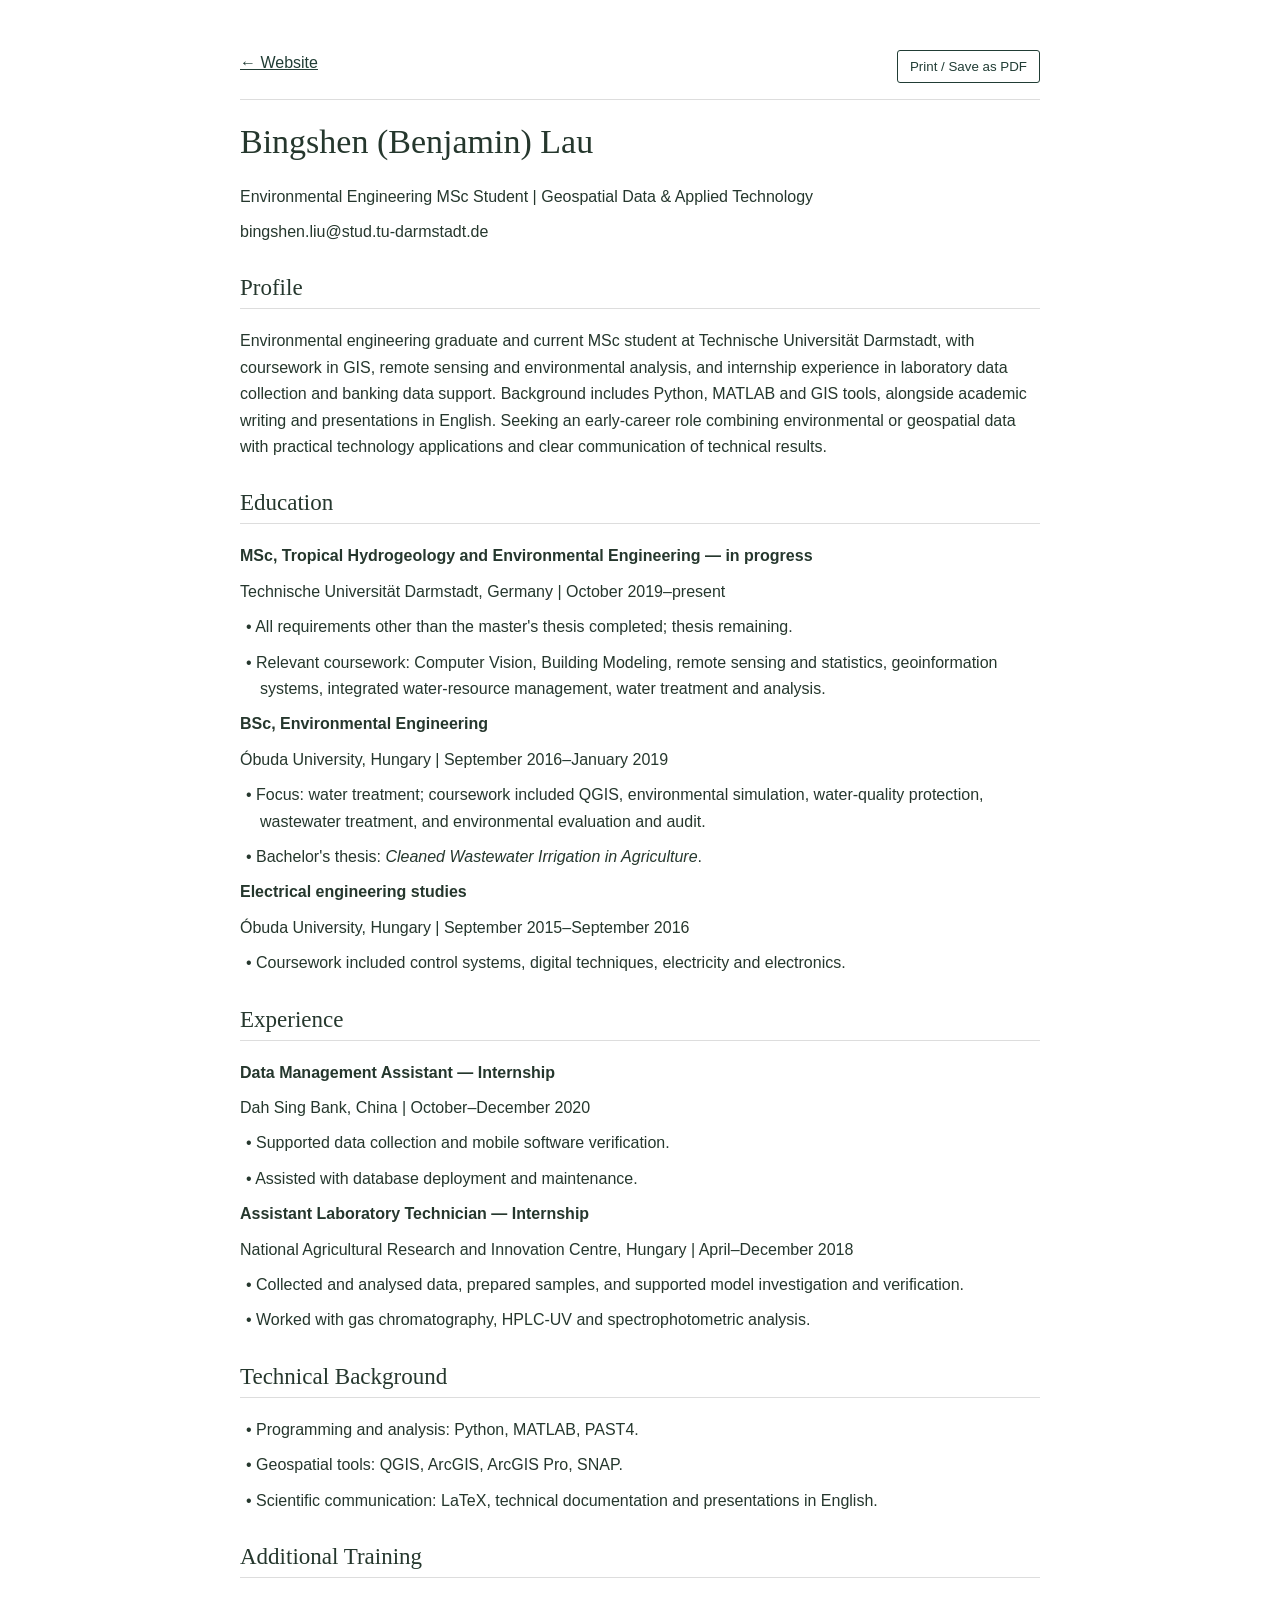
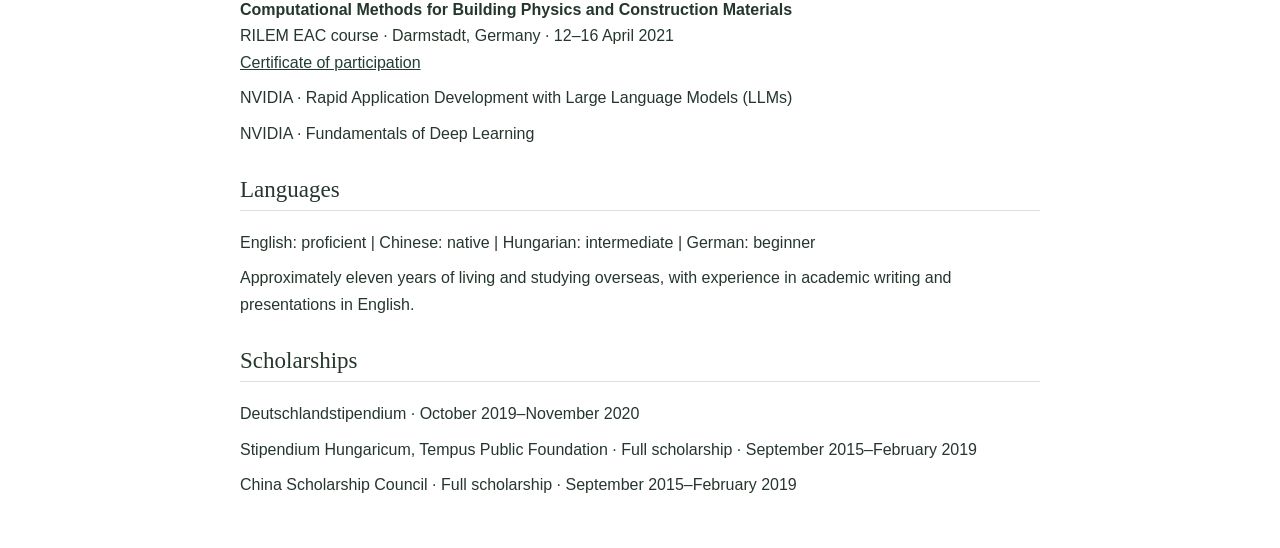
<file: Benjamin-Lau-CV.html>
<!doctype html><html lang="en"><head><meta charset="utf-8"><meta name="viewport" content="width=device-width,initial-scale=1"><title>Bingshen (Benjamin) Lau — CV</title><style>body{font:16px/1.65 Arial,sans-serif;color:#25372d;max-width:800px;margin:50px auto;padding:0 25px}h1{font:34px Georgia,serif}h2{font:23px Georgia,serif;border-bottom:1px solid #ddd;padding-bottom:7px;margin-top:30px}p{margin:9px 0}.item{padding-left:20px}.item:before{content:'• ';margin-left:-14px}a,button{color:#213d35}nav{display:flex;justify-content:space-between;border-bottom:1px solid #ddd;padding-bottom:16px}button{padding:8px 12px;background:white;border:1px solid #213d35;border-radius:3px;cursor:pointer}@media print{nav{display:none}body{margin:0;padding:0;font-size:11px}h1{font-size:24px}h2{font-size:17px;margin-top:18px}h2,h1{break-after:avoid}p{break-inside:avoid}@page{size:A4;margin:18mm}</style></head><body><nav><a href="/">← Website</a><button onclick="window.print()">Print / Save as PDF</button></nav><h1>Bingshen (Benjamin) Lau</h1><p>Environmental Engineering MSc Student | Geospatial Data &amp; Applied Technology</p><p>bingshen.liu@stud.tu-darmstadt.de</p><h2>Profile</h2><p>Environmental engineering graduate and current MSc student at Technische Universität Darmstadt, with coursework in GIS, remote sensing and environmental analysis, and internship experience in laboratory data collection and banking data support. Background includes Python, MATLAB and GIS tools, alongside academic writing and presentations in English. Seeking an early-career role combining environmental or geospatial data with practical technology applications and clear communication of technical results.</p><h2>Education</h2><p><strong>MSc, Tropical Hydrogeology and Environmental Engineering — in progress</strong></p><p>Technische Universität Darmstadt, Germany | October 2019–present</p><p class="item">All requirements other than the master&#x27;s thesis completed; thesis remaining.</p><p class="item">Relevant coursework: Computer Vision, Building Modeling, remote sensing and statistics, geoinformation systems, integrated water-resource management, water treatment and analysis.</p><p><strong>BSc, Environmental Engineering</strong></p><p>Óbuda University, Hungary | September 2016–January 2019</p><p class="item">Focus: water treatment; coursework included QGIS, environmental simulation, water-quality protection, wastewater treatment, and environmental evaluation and audit.</p><p class="item">Bachelor&#x27;s thesis: <em>Cleaned Wastewater Irrigation in Agriculture</em>.</p><p><strong>Electrical engineering studies</strong></p><p>Óbuda University, Hungary | September 2015–September 2016</p><p class="item">Coursework included control systems, digital techniques, electricity and electronics.</p><h2>Experience</h2><p><strong>Data Management Assistant — Internship</strong></p><p>Dah Sing Bank, China | October–December 2020</p><p class="item">Supported data collection and mobile software verification.</p><p class="item">Assisted with database deployment and maintenance.</p><p><strong>Assistant Laboratory Technician — Internship</strong></p><p>National Agricultural Research and Innovation Centre, Hungary | April–December 2018</p><p class="item">Collected and analysed data, prepared samples, and supported model investigation and verification.</p><p class="item">Worked with gas chromatography, HPLC-UV and spectrophotometric analysis.</p><h2>Technical Background</h2><p class="item">Programming and analysis: Python, MATLAB, PAST4.</p><p class="item">Geospatial tools: QGIS, ArcGIS, ArcGIS Pro, SNAP.</p><p class="item">Scientific communication: LaTeX, technical documentation and presentations in English.</p><h2>Additional Training</h2><p><strong>Computational Methods for Building Physics and Construction Materials</strong><br>RILEM EAC course · Darmstadt, Germany · 12–16 April 2021<br><a href="/rilem-2021.jpg">Certificate of participation</a></p><p>NVIDIA · Rapid Application Development with Large Language Models (LLMs)</p><p>NVIDIA · Fundamentals of Deep Learning</p><h2>Languages</h2><p>English: proficient | Chinese: native | Hungarian: intermediate | German: beginner</p><p>Approximately eleven years of living and studying overseas, with experience in academic writing and presentations in English.</p><h2>Scholarships</h2><p>Deutschlandstipendium · October 2019–November 2020</p><p>Stipendium Hungaricum, Tempus Public Foundation · Full scholarship · September 2015–February 2019</p><p>China Scholarship Council · Full scholarship · September 2015–February 2019</p></body></html>
</file>
